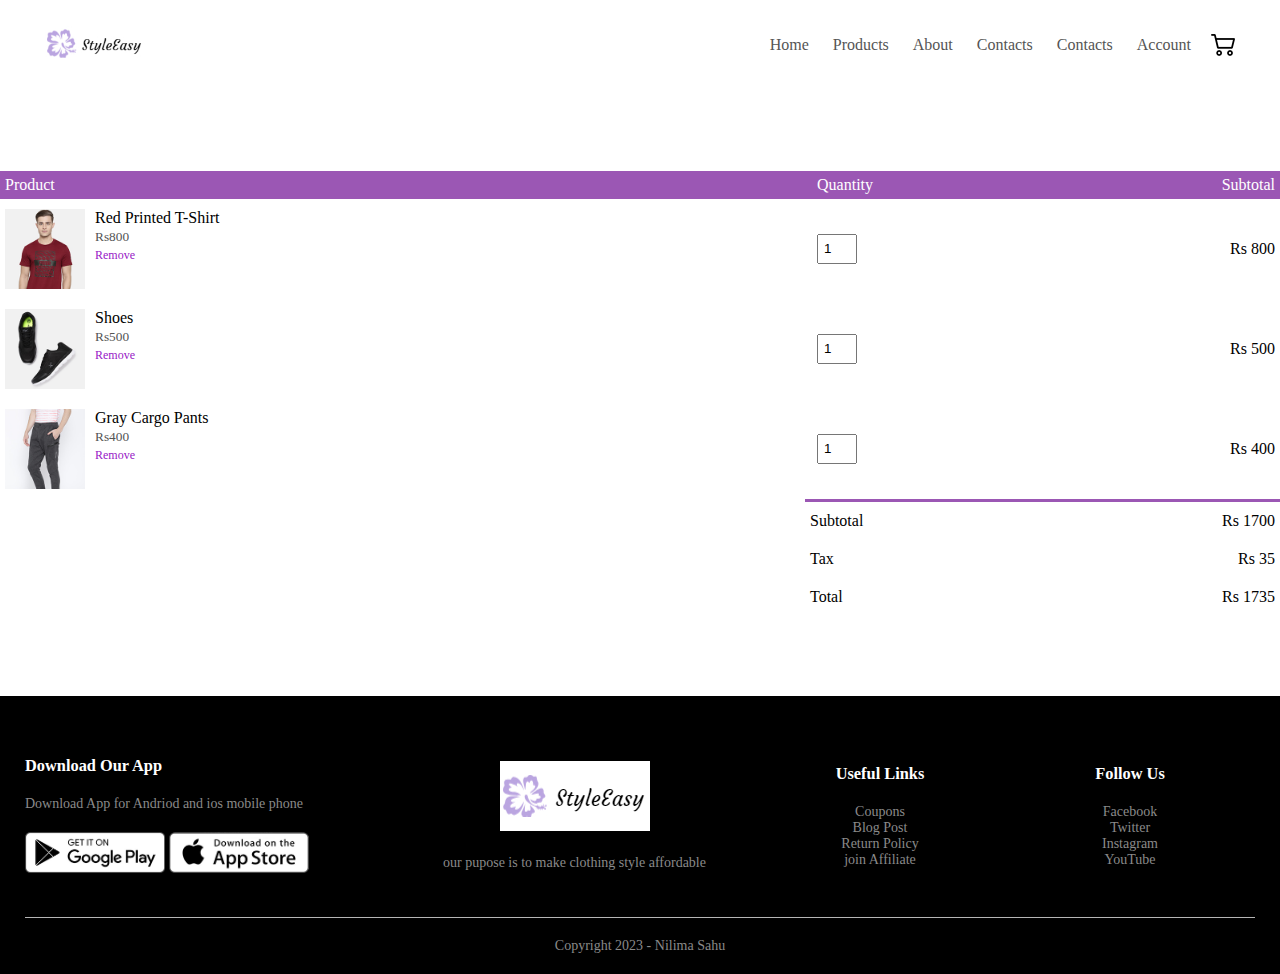
<file: cart.html>
<!DOCTYPE html>
<html lang="en">
<head>
    <meta charset="UTF-8">
    
    <title>All Products-StyleEasy</title>
    <link rel="stylesheet" href="style.css">
    <!-- <link rel="stylesheet" href="https://cdn.jsdelivr.net/npm/@fortawesome/fontawesome-free@6.2.1/css/fontawesome.min.css">  -->
</head>
<body>
        <div class="container">
            <div class="navbar">
                <div class="logo">
                        <img src= "images/logo.jpg" width="100px" alt="logoimage">
                </div>
                <nav>
                    <ul>
                        <li><a href="index.html">Home</a></li>
                        <li><a href="products.html">Products</a></li>
                        <li><a href="">About</a></li>
                        <li><a href="">Contacts</a></li>
                        <li><a href="">Contacts</a></li>
                        <li><a href="">Account</a></li>
                    </ul>
                </nav>
                <img src="images/shopping-cart.png" >
                <img src="images/menu.png" class="menu-icon" onclick="menutoggle()">
            </div>
        </div>
       
 <!-------------------------cart items detail------------------->
<div class="small-container cart-page">
    <table>
        <tr>
            <th>Product</th>
            <th>Quantity</th>
            <th>Subtotal</th>
        </tr>
        <tr>
            <td>
                <div class="cart-info">
                    <img src="images/buy-1.jpg" >
                    <div>
                        <p>Red Printed T-Shirt</p>
                        <small>Rs800</small>
                        <br>
                        <a href="">Remove</a>
                    </div>
                </div>
            </td>
            <td><input type="number" value="1"></td>
            <td>Rs 800</td>
        </tr>
        <tr>
            <td>
                <div class="cart-info">
                    <img src="images/buy-2.jpg" >
                    <div>
                        <p>Shoes</p>
                        <small>Rs500</small>
                        <br>
                        <a href="">Remove</a>
                    </div>
                </div>
            </td>
            <td><input type="number" value="1"></td>
            <td>Rs 500</td>
        </tr>
        <tr>
            <td>
                <div class="cart-info">
                    <img src="images/buy-3.jpg" >
                    <div>
                        <p>Gray Cargo Pants</p>
                        <small>Rs400</small>
                        <br>
                        <a href="">Remove</a>
                    </div>
                </div>
            </td>
            <td><input type="number" value="1"></td>
            <td>Rs 400</td>
        </tr>
    </table>
    <div class="total-price">
        <table>
            <tr>
                <td>Subtotal</td>
                <td>Rs 1700</td>
            </tr>
            <tr>
                <td>Tax</td>
                <td>Rs 35</td>
            </tr>
            <tr>
                <td>Total</td>
                <td>Rs 1735</td>
            </tr>
        </table>
    </div>
</div>


<!--------------------------footer----------------------------->
<div class="footer">
    <div class="container">
        <div class="row">
            <div class="footer-col-1">
                <h3>Download Our App</h3>
                <p>Download App for Andriod and ios mobile phone</p>
                <div class="app_logo">
                    <img src="images/play-store.png" alt="">
                    <img src="images/app-store.png" alt="">
                </div>
            </div>
            <div class="footer-col-2">
                <img src="images/logo.jpg" alt="">
                <p>our pupose  is to make clothing style affordable</p>
            </div>
            <div class="footer-col-3">
                <h3>Useful Links</h3>
                <ul>
                    <li>Coupons</li>
                    <li>Blog Post</li>
                    <li>Return Policy</li>
                    <li>join Affiliate</li>
                </ul>
            </div>
            <div class="footer-col-4">
                <h3>Follow Us</h3>
                <ul>
                    <li>Facebook</li>
                    <li>Twitter</li>
                    <li>Instagram</li>
                    <li>YouTube</li>
                </ul>
            </div>
        </div>
        <hr>
        <p class="copyright">Copyright 2023 - Nilima Sahu</p>
    </div>
</div>
<script>
// toggle menu 
    var Menuitems = document.getElementById("Menuitems");
    Menuitems.style.maxHeight ="0px";
    function menutoggle(){
        if(Menuitems.style.maxHeight == "0px")
            {
                Menuitems.style.maxHeight = "200px";
    
            }
        else
            {
                Menuitems.style.maxHeight = "0px";
    
            }
    }
</script>


    </body>
</html>
</file>
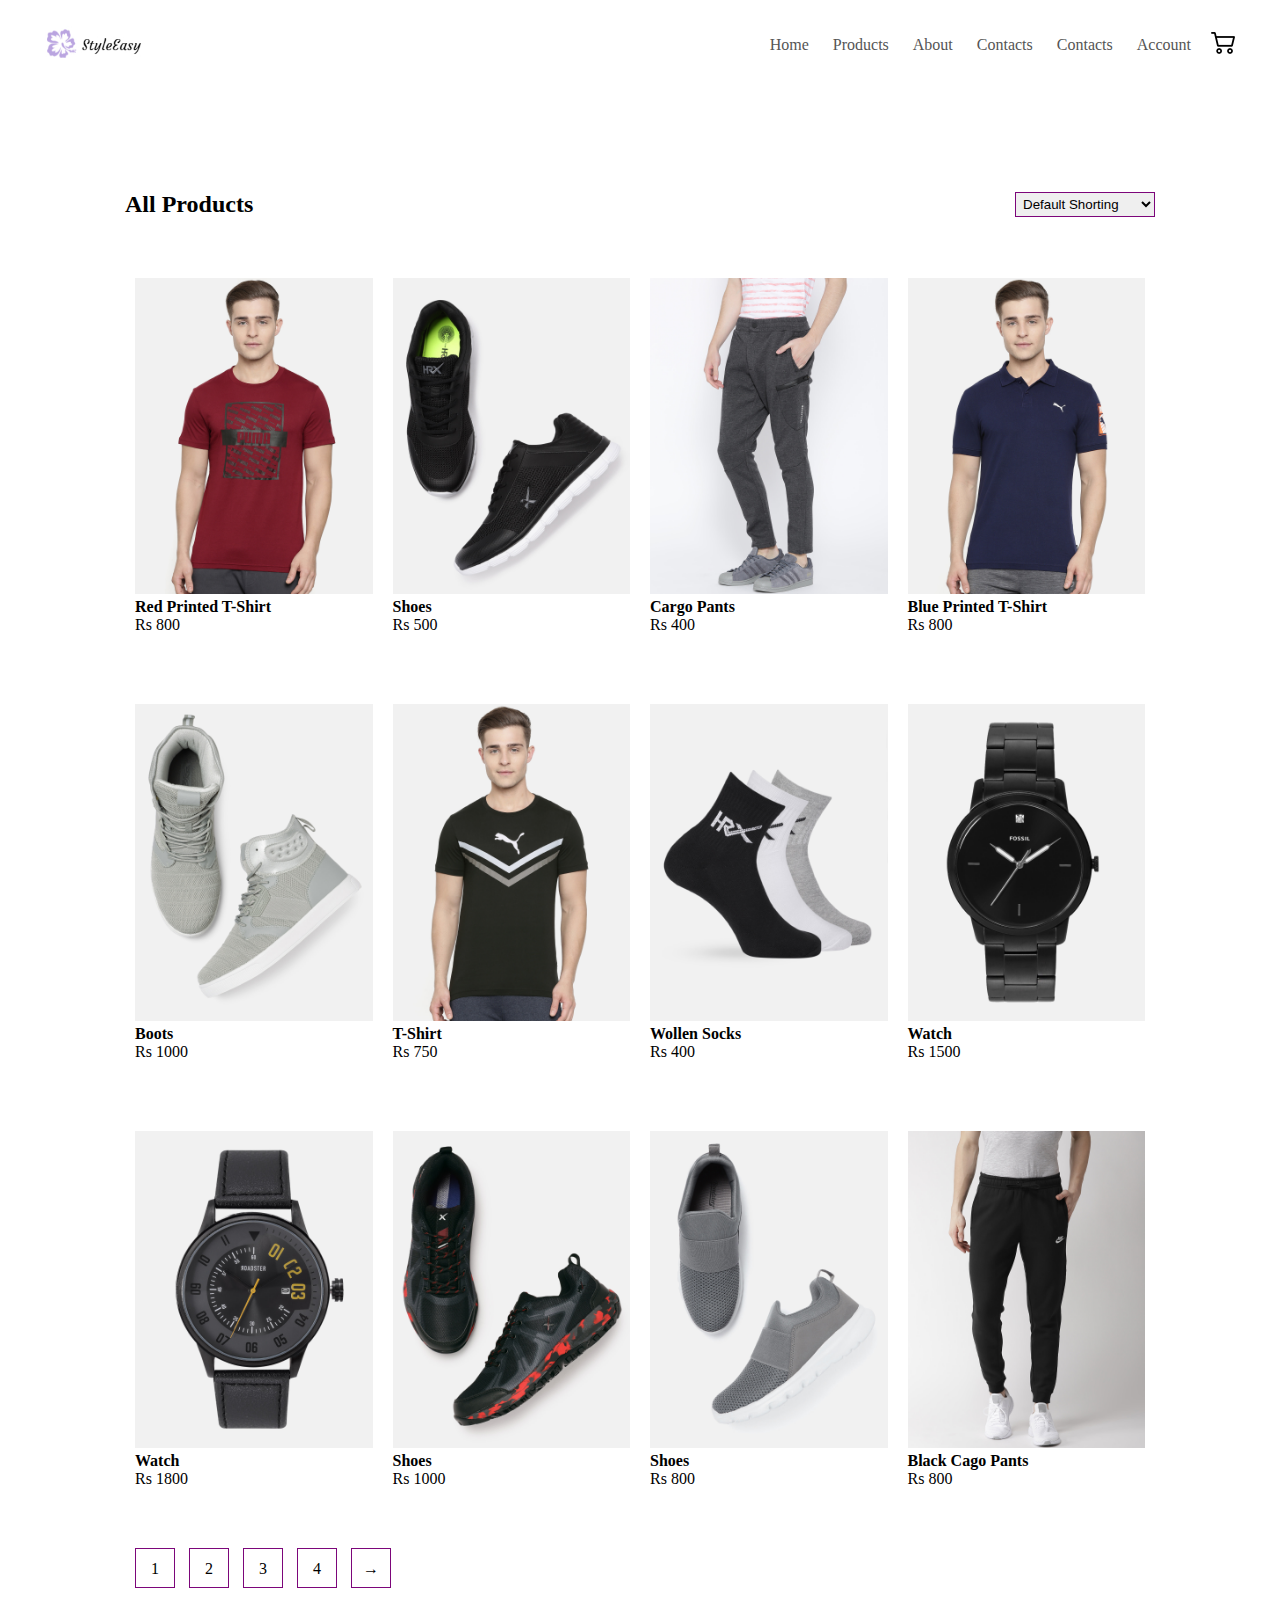
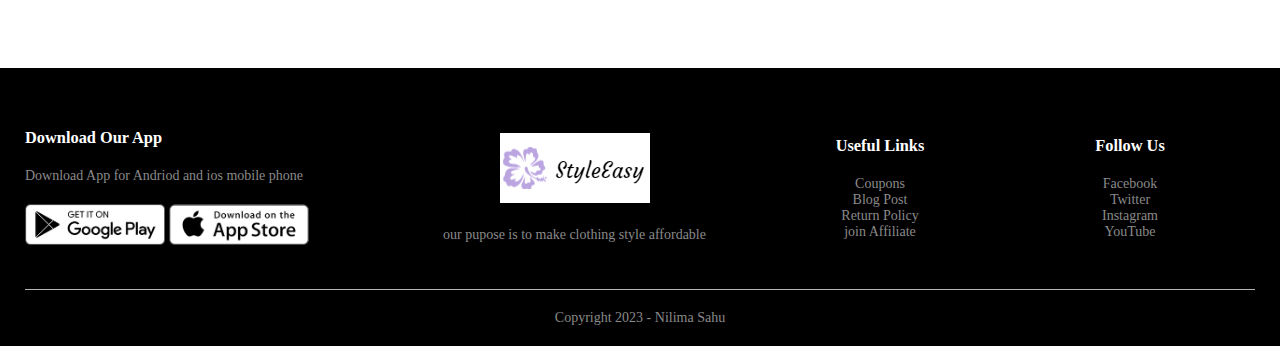
<file: products.html>
<!DOCTYPE html>
<html lang="en">
<head>
    <meta charset="UTF-8">
    
    <title>All Products-StyleEasy</title>
    <link rel="stylesheet" href="style.css">
   <!-- <link rel="stylesheet" href="https://cdn.jsdelivr.net/npm/@fortawesome/fontawesome-free@6.2.1/css/fontawesome.min.css"> -->
</head>
<body>
        <div class="container">
            <div class="navbar">
                <div class="logo">
                        <img src= "images/logo.jpg" width="100px" alt="logoimage">
                </div>
                <nav>
                    <ul>
                        <li><a href="index.html">Home</a></li>
                        <li><a href="products.html">Products</a></li>
                        <li><a href="">About</a></li>
                        <li><a href="">Contacts</a></li>
                        <li><a href="">Contacts</a></li>
                        <li><a href="">Account</a></li>
                    </ul>
                </nav>
                <a href="cart.html"><img src="images/shopping-cart.png" ></a>
                <img src="images/menu.png" class="menu-icon" onclick="menutoggle()">
            </div>
        </div>
    <div class="small_container">
        <div class="row row-2">
            <h2>All Products</h2>
            <select>
                <option>Default Shorting</option>
                <option>Short by price</option>
                <option>Short by popularity</option>
                <option>Short by rating</option>
                <option>Short by sale</option>
            </select>
        </div>
        
        <div class="row">
            <div class="col-4">
                <a href="productsDetailpage.html"><img src="images/product-1.jpg"></a>  
                <h4>Red Printed T-Shirt</h4>
                <!-- <div class="rating">
                    <i class="fa fa-star" ></i>
                    <i class="fa fa-star" ></i>
                    <i class="fa fa-star" ></i>
                    <i class="fa fa-star" ></i>
                    <i class="fa fa-star-o"></i>
                </div> -->
                <p>Rs 800</p>
            </div>
            <div class="col-4">
                <img src="images/product-2.jpg ">
                <h4>Shoes</h4>
                <!--<div class="rating">
                    <i class="fa fa-star" ></i>
                    <i class="fa fa-star" ></i>
                    <i class="fa fa-star" ></i>
                    <i class="fa fa-star" ></i>
                    <i class="fa fa-star-o"></i>
                </div>-->
                <p>Rs 500</p>
                </div>
                <div class="col-4">
                    <img src="images/product-3.jpg">
                    <h4>Cargo Pants</h4>
                    <!--<div class="rating">
                        <i class="fa fa-star" ></i>
                        <i class="fa fa-star" ></i>
                        <i class="fa fa-star" ></i>
                        <i class="fa fa-star" ></i>
                        <i class="fa fa-star-o"></i>
                    </div>-->
                    <p>Rs 400</p>
                </div>
                    <div class="col-4">
                        <img src="images/product-4.jpg">
                        <h4>Blue Printed T-Shirt</h4>
                        <!--<div class="rating">
                            <i class="fa fa-star" ></i>
                            <i class="fa fa-star" ></i>
                            <i class="fa fa-star" ></i>
                            <i class="fa fa-star" ></i>
                            <i class="fa fa-star-o"></i>
                        </div>-->
                        <p>Rs 800</p>
                    </div>   
        </div>
        <div class="row">
            <div class="col-4">
                <img src="images/product-5.jpg">
                <h4>Boots</h4>               
                <!--<div class="rating">
                    <i class="fa fa-star" ></i>
                    <i class="fa fa-star" ></i>
                    <i class="fa fa-star" ></i>
                    <i class="fa fa-star" ></i>
                    <i class="fa fa-star-o"></i>
                </div>-->
                <p>Rs 1000</p>
            </div>
            <div class="col-4">
                <img src="images/product-6.jpg ">
                <h4>T-Shirt</h4>
                <!--<div class="rating">
                    <i class="fa fa-star" ></i>
                    <i class="fa fa-star" ></i>
                    <i class="fa fa-star" ></i>
                    <i class="fa fa-star" ></i>
                    <i class="fa fa-star-o"></i>
                </div>-->
                <p>Rs 750</p>
                </div>
                <div class="col-4">
                    <img src="images/product-7.jpg">
                    <h4>Wollen Socks </h4>
                    <!--<div class="rating">
                        <i class="fa fa-star" ></i>
                        <i class="fa fa-star" ></i>
                        <i class="fa fa-star" ></i>
                        <i class="fa fa-star" ></i>
                        <i class="fa fa-star-o"></i>
                    </div>-->
                    <p>Rs 400</p>
                </div>
                    <div class="col-4">
                        <img src="images/product-8.jpg">
                        <h4>Watch</h4>
                        <!--<div class="rating">
                            <i class="fa fa-star" ></i>
                            <i class="fa fa-star" ></i>
                            <i class="fa fa-star" ></i>
                            <i class="fa fa-star" ></i>
                            <i class="fa fa-star-o"></i>
                        </div>-->
                        <p>Rs 1500</p>
                    </div>   
        </div>
        <div class="row">
            <div class="col-4">
                <img src="images/product-9.jpg">
                <h4>Watch</h4>
                <!--<div class="rating">
                    <i class="fa fa-star" ></i>
                    <i class="fa fa-star" ></i>
                    <i class="fa fa-star" ></i>
                    <i class="fa fa-star" ></i>
                    <i class="fa fa-star-o"></i>
                </div>-->
                <p>Rs 1800</p>
            </div>
            <div class="col-4">
                <img src="images/product-10.jpg ">
                <h4>Shoes</h4>
                <!--<div class="rating">
                    <i class="fa fa-star" ></i>
                    <i class="fa fa-star" ></i>
                    <i class="fa fa-star" ></i>
                    <i class="fa fa-star" ></i>
                    <i class="fa fa-star-o"></i>
                </div>-->
                <p>Rs 1000</p>
                </div>
                <div class="col-4">
                    <img src="images/product-11.jpg">
                    <h4>Shoes</h4>
                    <!--<div class="rating">
                        <i class="fa fa-star" ></i>
                        <i class="fa fa-star" ></i>
                        <i class="fa fa-star" ></i>
                        <i class="fa fa-star" ></i>
                        <i class="fa fa-star-o"></i>
                    </div>-->
                    <p>Rs 800</p>
                </div>
                    <div class="col-4">
                        <img src="images/product-12.jpg">
                        <h4>Black Cago Pants</h4>
                        <!--<div class="rating">
                            <i class="fa fa-star" ></i>
                            <i class="fa fa-star" ></i>
                            <i class="fa fa-star" ></i>
                            <i class="fa fa-star" ></i>
                            <i class="fa fa-star-o"></i>
                        </div>-->
                        <p>Rs 800</p>
                    </div>   
     </div>
     <div class="page-btn">
        <span>1</span>
        <span>2</span>
        <span>3</span>
        <span>4</span>
        <span>&#8594</span>
     </div>
</div>
<!--footer-->
<div class="footer">
    <div class="container">
        <div class="row">
            <div class="footer-col-1">
                <h3>Download Our App</h3>
                <p>Download App for Andriod and ios mobile phone</p>
                <div class="app_logo">
                    <img src="images/play-store.png" alt="">
                    <img src="images/app-store.png" alt="">
                </div>
            </div>
            <div class="footer-col-2">
                <img src="images/logo.jpg" alt="">
                <p>our pupose  is to make clothing style affordable</p>
            </div>
            <div class="footer-col-3">
                <h3>Useful Links</h3>
                <ul>
                    <li>Coupons</li>
                    <li>Blog Post</li>
                    <li>Return Policy</li>
                    <li>join Affiliate</li>
                </ul>
            </div>
            <div class="footer-col-4">
                <h3>Follow Us</h3>
                <ul>
                    <li>Facebook</li>
                    <li>Twitter</li>
                    <li>Instagram</li>
                    <li>YouTube</li>
                </ul>
            </div>
        </div>
        <hr>
        <p class="copyright">Copyright 2023 - Nilima Sahu</p>
    </div>
</div>
<script>// toggle menu 
    var Menuitems = document.getElementById("Menuitems");
    Menuitems.style.maxHeight ="0px";
    function menutoggle(){
        if(Menuitems.style.maxHeight == "0px")
            {
                Menuitems.style.maxHeight = "200px";
    
            }
        else
            {
                Menuitems.style.maxHeight = "0px";
    
            }
    }
</script>

    </body>
</html>
</file>
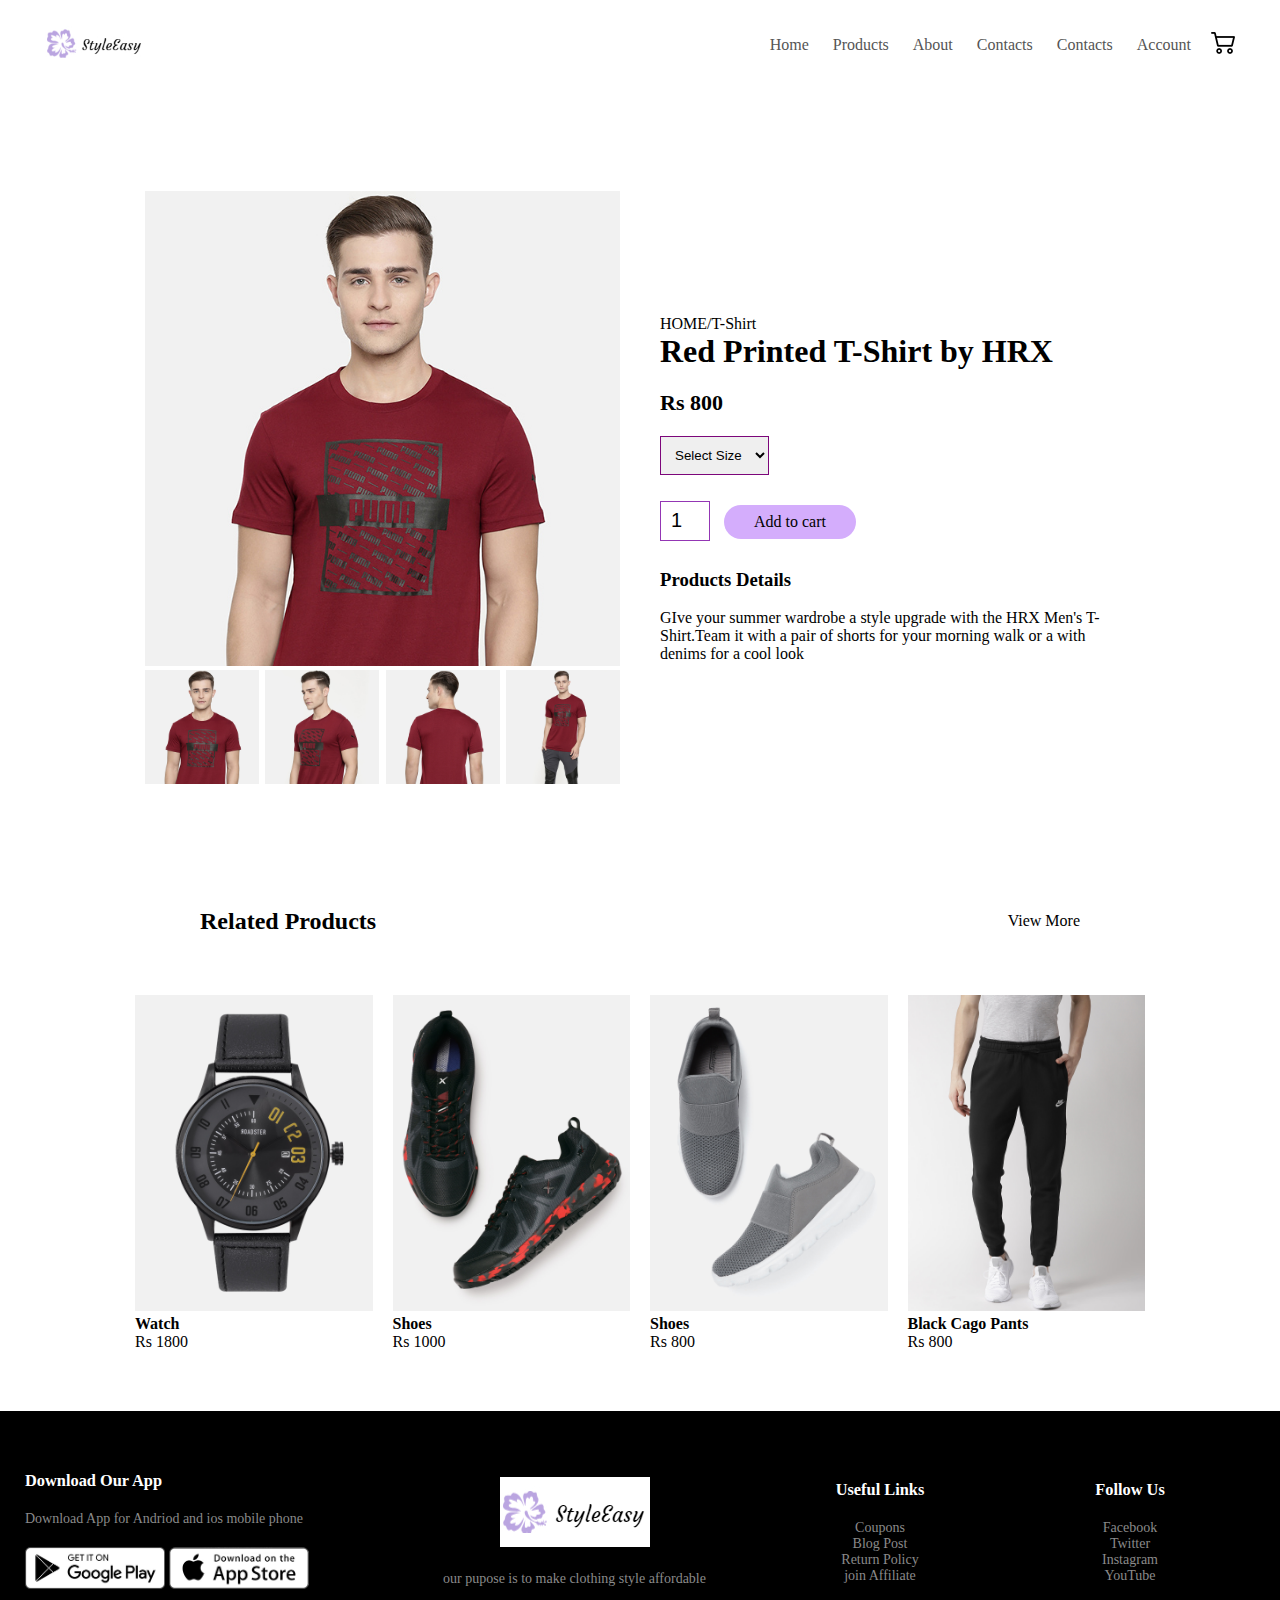
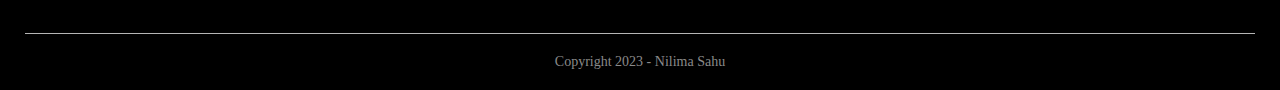
<file: productsDetailpage.html>
<!DOCTYPE html>
<html lang="en">
<head>
    <meta charset="UTF-8">
    
    <title>All Products-StyleEasy</title>
    <link rel="stylesheet" href="style.css">
    <!-- <link rel="stylesheet" href="https://cdn.jsdelivr.net/npm/@fortawesome/fontawesome-free@6.2.1/css/fontawesome.min.css">  -->
</head>
<body>
        <div class="container">
            <div class="navbar">
                <div class="logo">
                        <img src= "images/logo.jpg" width="100px" alt="logoimage">
                </div>
                <nav>
                    <ul>
                        <li><a href="index.html">Home</a></li>
                        <li><a href="products.html">Products</a></li>
                        <li><a href="">About</a></li>
                        <li><a href="">Contacts</a></li>
                        <li><a href="">Contacts</a></li>
                        <li><a href="">Account</a></li>
                    </ul>
                </nav>
                <a href="cart.html"><img src="images/shopping-cart.png" ></a>
                <img src="images/menu.png" class="menu-icon" onclick="menutoggle()">
            </div>
        </div>
        <!--------single products details------------>
    <div class="small_container single-product">
        <div class="row">
            <div class="col-2">
                <img src="images/gallery-1.jpg" width="100%" id="ProductImg">
                <div class="small-img-row">
                    <div class="small-img-col">
                        <img src="images/gallery-1.jpg" width="100%" class="small-img">
                    </div>
                    <div class="small-img-col">
                        <img src="images/gallery-2.jpg" width="100%" class="small-img">
                    </div>
                    <div class="small-img-col">
                        <img src="images/gallery-3.jpg" width="100%" class="small-img">
                    </div>
                    <div class="small-img-col">
                        <img src="images/gallery-4.jpg" width="100%" class="small-img">
                    </div>
                </div>
            </div>
            <div class="col-2">
                <p>HOME/T-Shirt</p>
                <h1>Red Printed T-Shirt by HRX</h1>
                <h4>Rs 800</h4>
                <select>
                    <option>Select Size</option>
                    <option>XXL</option>
                    <option>XL</option>
                    <option>Large</option>
                    <option>Medium</option>
                    <option>Small</option>
                </select>
                <input type="number" value="1">
                <a href="" class="btn">Add to cart</a>
                <h3>Products Details </h3>
                <br>
                <p>GIve your summer wardrobe a style upgrade with the HRX Men's T-Shirt.Team it with a pair of shorts for your morning walk or a with denims for a cool look </p>
            </div>
        </div>
    </div> 
    <!------------title------------->
    <div class="small-container">
        <div class="row row-2">
            <h2 style="margin-left: 200px;">Related Products</h2>
            <p style="margin-right: 200px;">View More</p>
        </div>
    </div>
<!-------------------products--------------------->
    <div class="small_container">   
        <div class="row">
            <div class="col-4">
                <img src="images/product-9.jpg">
                <h4>Watch</h4>
                <!--<div class="rating">
                    <i class="fa fa-star" ></i>
                    <i class="fa fa-star" ></i>
                    <i class="fa fa-star" ></i>
                    <i class="fa fa-star" ></i>
                    <i class="fa fa-star-o"></i>
                </div>-->
                <p>Rs 1800</p>
            </div>
            <div class="col-4">
                <img src="images/product-10.jpg ">
                <h4>Shoes</h4>
                <!--<div class="rating">
                    <i class="fa fa-star" ></i>
                    <i class="fa fa-star" ></i>
                    <i class="fa fa-star" ></i>
                    <i class="fa fa-star" ></i>
                    <i class="fa fa-star-o"></i>
                </div>-->
                <p>Rs 1000</p>
                </div>
                <div class="col-4">
                    <img src="images/product-11.jpg">
                    <h4>Shoes</h4>
                    <!--<div class="rating">
                        <i class="fa fa-star" ></i>
                        <i class="fa fa-star" ></i>
                        <i class="fa fa-star" ></i>
                        <i class="fa fa-star" ></i>
                        <i class="fa fa-star-o"></i>
                    </div>-->
                    <p>Rs 800</p>
                </div>
                    <div class="col-4">
                        <img src="images/product-12.jpg">
                        <h4>Black Cago Pants</h4>
                        <!--<div class="rating">
                            <i class="fa fa-star" ></i>
                            <i class="fa fa-star" ></i>
                            <i class="fa fa-star" ></i>
                            <i class="fa fa-star" ></i>
                            <i class="fa fa-star-o"></i>
                        </div>-->
                        <p>Rs 800</p>
                    </div>   
     </div>
</div>
<!--footer-->
<div class="footer">
    <div class="container">
        <div class="row">
            <div class="footer-col-1">
                <h3>Download Our App</h3>
                <p>Download App for Andriod and ios mobile phone</p>
                <div class="app_logo">
                    <img src="images/play-store.png" alt="">
                    <img src="images/app-store.png" alt="">
                </div>
            </div>
            <div class="footer-col-2">
                <img src="images/logo.jpg" alt="">
                <p>our pupose  is to make clothing style affordable</p>
            </div>
            <div class="footer-col-3">
                <h3>Useful Links</h3>
                <ul>
                    <li>Coupons</li>
                    <li>Blog Post</li>
                    <li>Return Policy</li>
                    <li>join Affiliate</li>
                </ul>
            </div>
            <div class="footer-col-4">
                <h3>Follow Us</h3>
                <ul>
                    <li>Facebook</li>
                    <li>Twitter</li>
                    <li>Instagram</li>
                    <li>YouTube</li>
                </ul>
            </div>
        </div>
        <hr>
        <p class="copyright">Copyright 2023 - Nilima Sahu</p>
    </div>
</div>
<script>// toggle menu 
    var Menuitems = document.getElementById("Menuitems");
    Menuitems.style.maxHeight ="0px";
    function menutoggle(){
        if(Menuitems.style.maxHeight == "0px")
            {
                Menuitems.style.maxHeight = "200px";
    
            }
        else
            {
                Menuitems.style.maxHeight = "0px";
    
            }
    }
</script>
<!--js for peoduct gallerry-->
<script>
    var ProductImg = document.getElementById("ProductImg");
    var SmallImg = document.getElementsByClassName("small-img");
    SmallImg[0].onclick = function(){
        ProductImg.src = SmallImg[0].src;
    }
    SmallImg[1].onclick = function(){
        ProductImg.src = SmallImg[0].src;
    }
    SmallImg[2].onclick = function(){
        ProductImg.src = SmallImg[0].src;
    }
    SmallImg[3].onclick = function(){
        ProductImg.src = SmallImg[0].src;
    }
    
</script>


    </body>
</html>
</file>
<file: style.css>
*{
    margin: 0;
    padding: 0;
    box-sizing: border-box;

}
.navbar{
    display: flex;
    align-items: center;
    padding: 20px;
}
nav{
    flex: 1;
    text-align: right;
}
nav ul{
    display: inline-block;
    list-style-type: none;
}
nav ul li{
    display: inline-block;
    margin-right: 20px;
}
a{
    text-decoration: none;
    color: #555;
}
.homeptag{
    color: #555;
    padding: 10px 10px 10px 0;
    font-size: large;
}
.container{
    max-width: 1300px;
    margin: auto;
    padding-left: 25px;
    padding-right: 25px;
    
}
.row{
    display: flex;
    align-items: center;
    flex-wrap: wrap;
    justify-content: space-around;
}
.col-2{
    flex-basis: 50%;
    min-width: 300px;
}
.col-2 img{
    max-width: 100%;
    padding: 50px 0;
}
.btn{
    display: inline-block;
    background: #D4ADFC;
    color: black;
    padding: 8px 30px;
    margin: 30px 0px;
    border-radius: 30px;
    transition: background 0.5s;
}
.btn:hover{
    background: #9336B4;
}
.header{
    background: radial-gradient(white,#FFCEFE);
}
.col-3{
    flex-basis: 30%;
    min-width: 250px;
    margin-bottom: 30px;
}
.col-3 img{
    width: 100%;
    margin-top: 20px;
}
.small_container{
    max-width: 1080px;
    margin: auto;
    padding-left: 25px;
    padding-right: 25px;
}
.col-4{
    flex-basis: 25%;
    padding: 10px;
    min-width: 200px;
    margin-bottom: 50px;
    transition: transform  background 0.5s;
}
.col-4 img{
    width: 100%;
}
.title{
    text-align: center;
    margin: 0 auto 80px;
    position: relative;
    line-height: 60px;
    color: #555;
}
.title::after{
    content:'';
    background: purple;
    width: 80px;
    height:5px;
    border-radius: 5px;
    position: absolute;
    bottom: 0;
    left: 50%;
    transform: translateX(-50%)
}
.col-4:hover{
    transform: translateY(-5px);
    background: #FFCEFE;
    
}
.offer{
    background: radial-gradient(white,#FFCEFE);
    margin-top: 80px;
    padding: 30px 0;
}
.col-2 .offer_img{
    height: 400px;
    padding: 30px;
}
small{
    color: #555;
}
/*testimonial*/
.testimonial{
    padding: 100px;
}
.testimonial .col-3{
    text-align: center;
    padding: 40px 20px;
    box-shadow: 0 0 20px 0 rgba(0, 0, 0, 0.1);
    cursor: pointer;
    transition: transform background ;
}
.testimonial .col-3 img{
    width: 50px;
    margin-top: 20px;
    border-radius: 50%;
}
.testimonial .col-3:hover{
    transform: translateY(-10px);
    background: #FFCEFE;
}
.col-3 p{
    font-size: 12px;
    margin: 12px 0;
    color:#777;
}
.testimononial .col-3 h3{
    font-weight: 600;
    color: #555;
    font-size: 16px;
}
/*brands*/
.brands{
    margin: 100px auto;
}
.col-5{
    width: 160px;
}
.col-5 img{
    width: 100%;
    cursor: pointer;
    filter: grayscale(100%);
}
.col-5 img:hover{
    filter: grayscale(0);
}
/*footer*/
.footer{
    background: #000;
    color: #8a8a8a;
    font-size: 14px;
    padding: 60px 0 20px;
}
.footer p{
    color: #8a8a8a;
}
.footer h3{
    color: #fff;
    margin-bottom: 20px;

}
.footer-col-1,.footer-col-2,.footer-col-3,.footer-col-4{
    min-width: 250px;
    margin-bottom: 20px;
}
.footer-col-1{
    flex-basis: 30%;
}
.footer-col-2{
    flex: 1;
    text-align: center;
}
.footer-col-2 img{
    width: 150px;
    margin-bottom: 20px;
}
.footer-col-3,.footer-col-4{
    flex-basis: 12%;
    text-align: center;
}
ul{
    list-style-type: none;
}
.app_logo{
    margin-top: 20px;
}
.app_logo img{
    width: 140px;
}
.footer hr{
    border: none;
    background: #b5b5b5;
    height: 1px;
    margin: 20px 0;
}
.copyright{
    text-align: center;
}
.menu-icon{
    width: 28px;
    margin-left: 20px;
    display: none;
}
/*-------all Products-------*/
.row-2{
    justify-content: space-between;
    margin: 100px auto 50px;
}
select{
    border: 1px solid #7c067a;
    padding: 3px;
}
select:focus{
    outline: none;
}
.page-btn{
    margin :0 auto 80px;
}
.page-btn span{
    display: inline-block;
    border: 1px solid #7c067a;
    margin-left: 10px;
    width: 40px;
    height: 40px;
    text-align: center;
    line-height: 40px;
    cursor: pointer;
}
.page-btn span:hover{
    background: #9336B4 ;
    color: #fff;
}
/*--------single produts details-------*/
.single-product{
    margin-top: 80px;
}
.small_container .col-2 img{
    padding: 0;
}
.single-product .col-2{
    padding: 20px;
}
.single-product h4{
    margin: 20px 0;
    font-size: 22px;
    font-weight: bold;
}
.single-product select{
    display: block;
    padding: 10px;
    margin-top: 20px;
}
.single-product input{
    width: 50px;
    height: 40px;
    padding-left: 10px;
    font-size: 20px;
    margin-right: 10px;
    border: 1px solid #9336B4;
}
input:focus{
    outline: none;
}

/*media query for menu*/
@media only screen and (max-width: 800px){
    nav ul{
        position: absolute;
        top: 70px;
        left: 0;
        background: #333;
        width: 100%;
        overflow: hidden;
    }
    nav ul li{
        display: block;
        margin :right;
        margin-top: 10px;
        margin-bottom: 10px;
    }
    nav ul a{
        color: white;
    }
    .menu-icon{
        display: block;
        cursor: pointer;
    }
}
.small-img-row{
    display: flex;
    justify-content: space-between;
}
.small-img-col{
    flex-basis: 24% ;
    cursor: pointer;
}
/*-------------cart items----------*/
.cart-page{
    margin: 80px auto;
}
table{
    width: 100%;
    border-collapse: collapse;
}
.cart-info{
    display: flex;
    flex-wrap: wrap;
}
th{
    text-align: left;
    padding: 5px;
    color: white;
    background:#9b57b4;
    font-weight: normal;

}
td{
    padding : 10px 5px;
}
td input{
    width: 40px;
    height: 30px;
    padding: 5px;
}
td a{
    color: #9818c6;
    font-size: 12px;
}
td img{
    width: 80px;
    height: 80px;
    margin-right: 10px;
}
.total-price{
    display: flex;
    justify-content: flex-end;

}
.total-price table{
    border-top: 3px solid #9b57b4 ;
    width: 100%;
    max-width: 475px;
}
td:last-child{
    text-align: right;
}
th:last-child{
    text-align: right;
}

/*media query for less than 600px*/
@media only screen and (max-width: 800px){
    .row{
        text-align: center;
    }
    .col-2, .col-3, .col-4{
        flex-basis: 100%;
    }
}
</file>
